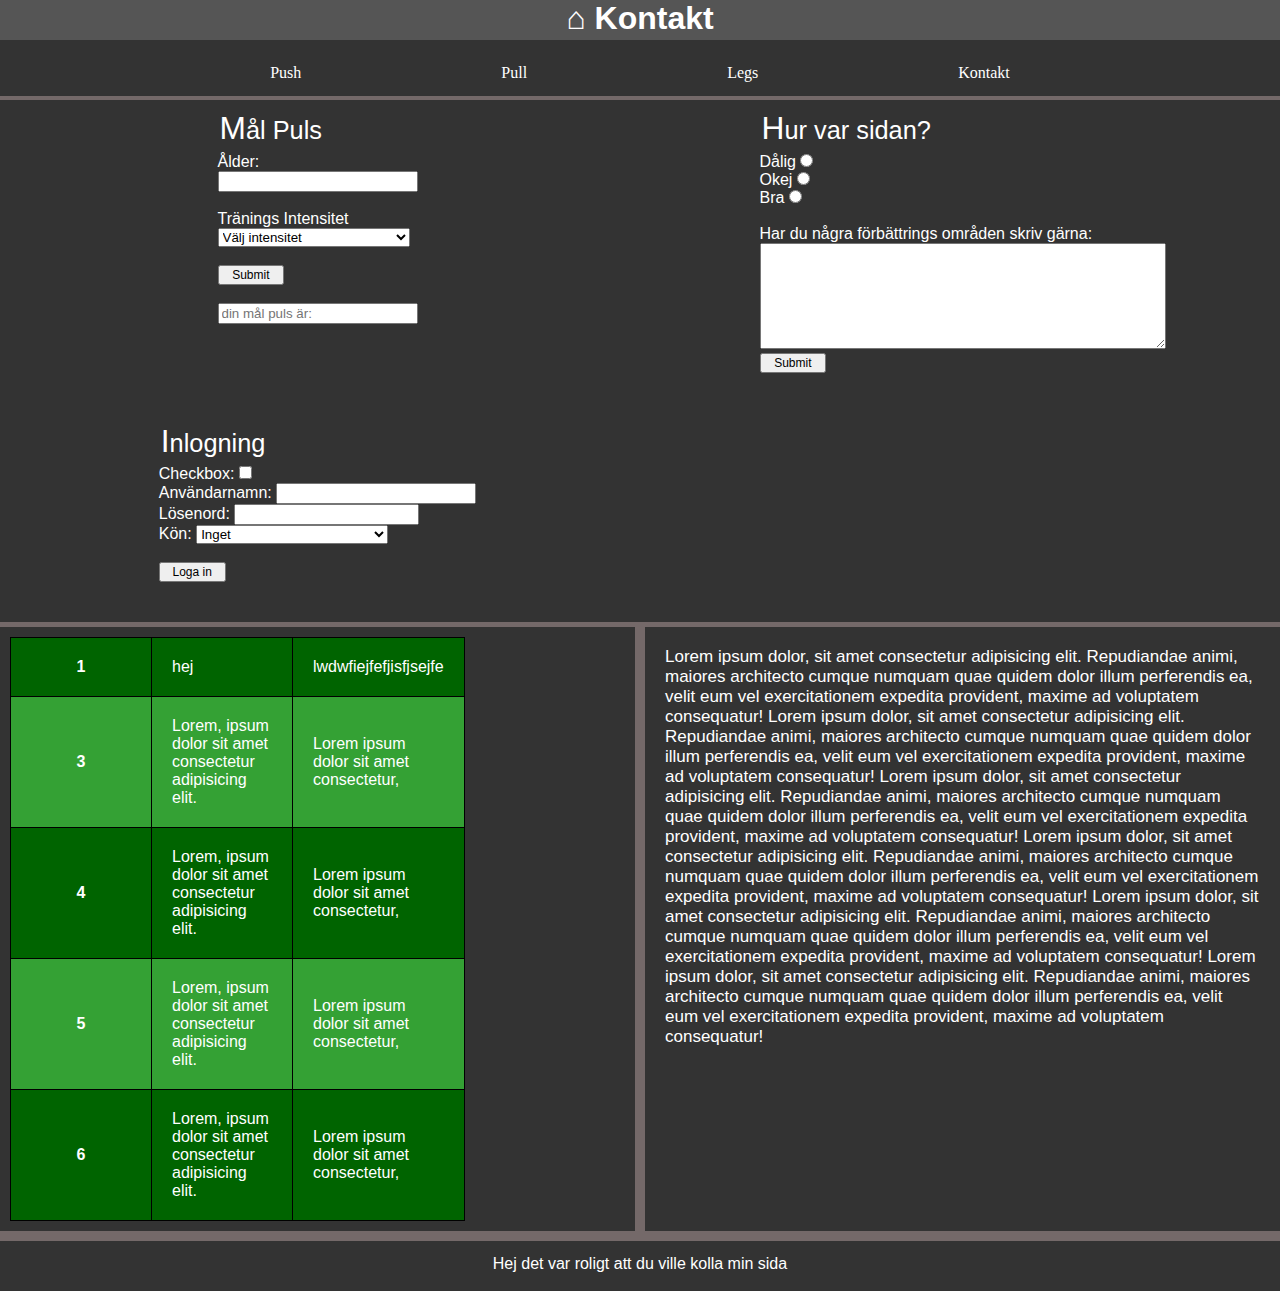
<file: html/Kontakt.html>
<!DOCTYPE html>
<html lang="sv">
    <head>
        <meta charset="UTF-8">
        <meta name="viewport" content="width=device-width, initial-scale=1.0">
        <title>Kontakt</title>
        <link rel="stylesheet" href="../css/css.css">
        <script src="../scripts/script.js"></script> <!-- Laddar en extern JavaScript-fil -->
    </head>
    <body id="kontakt"> <!-- Unikt id för kontaktsidan, kan användas för specifik styling -->
        <div class="wrapper">
            <header>
                <h1>
                    <a href="../html/index.html">&#8962; Kontakt</a> <!-- Länk till startsidan med husikon och text "Kontakt" -->
                </h1>
                <nav>
                    <ul>
                        <li>
                            <a href="../html/Push.html">Push</a>
                        </li>
                        <li>
                            <a href="../html/Pull.html">Pull</a>
                        </li>
                        <li>
                            <a href="../html/Legs.html">Legs</a>
                        </li>
                        <li>
                            <a href="../html/Kontakt.html">Kontakt</a>
                        </li>
                    </ul>
                </nav>
            </header>
            <main>
                <form id="healthForm" method="post" class="tvåspaltlayout" action="javascript:void(0)"> <!-- Formulär med två -->
                    <fieldset>
                        <legend>Mål Puls</legend> <!-- Grupp av relaterade formulärfält -->
                        <label for="age">Ålder:</label><br>
                        <input type="number" id="age" name="age" min="1" max="100" required><br><br> <!-- Fält för ålder -->
                        <label for="intensity">Tränings Intensitet</label><br>
                        <select id="intensity" name="intensity">
                            <option>Välj intensitet</option> <!-- Val för träningsintensitet -->
                            <option value="low">Låg</option>
                            <option value="moderate">Medel</option>
                            <option value="high">Hög</option>
                        </select><br><br>
                        <input type="submit" value="Submit"> <br><br> <!-- Submit-knapp för att skicka in sina svar, Har olika submit knappar för olika feiildset för det är olika områden -->
                        <input type="text" id="result" name="result" placeholder="din mål puls är:"> <!-- Fält för att visa resultatet från java script -->
                    </fieldset>
                    <fieldset>
                        <legend>Hur var sidan?</legend> <!-- Grupp av relaterade formulärfält -->
                        <label for="Dålig">Dålig</label>
                        <input type="radio" id="Dålig" name="radioknappar" value="Dålig"><br> <!-- Radio-knappar för feedback -->
                        <label for="Okej">Okej</label>
                        <input type="radio" id="Okej" name="radioknappar" value="Okej"> <br>
                        <label for="Bra">Bra</label>
                        <input type="radio" id="Bra" name="radioknappar" value="Bra"> <br><br>
                        <label for="Textruta">Har du några förbättrings områden skriv gärna:</label><br> 
                        <textarea name="textarea" id="Textruta"></textarea><br><!-- Textarea för förbättringsförslag -->
                        <input type="submit" value="Submit"> <!-- Submit-knapp för att skicka in sina svar -->
                    </fieldset>
                    <fieldset>
                        <legend>Inlogning</legend> <!-- Grupp av relaterade formulärfält -->
                        <label for="check">Checkbox:</label>
                        <input type="checkbox" name="check" id="check"><br>
                        <label for="anvandarnamn">Användarnamn:</label>
                        <input type="text" id="anvandarnamn" name="anvandarnamn"><br> <!-- Fält för användarnamn -->
                        <label for="losenord">Lösenord:</label>
                        <input type="password" name="losenord" id="losenord"><br> <!-- Fält för lösenord -->
                        <label for="kon">Kön:</label>
                        <select name="kon" id="kon"> <!-- Dropdown men för att välja kön -->
                            <optgroup label="Välj kön">
                                <option value="inget">Inget</option>
                                <option value="man">Man</option>
                                <option value="kvinna">Kvinna</option>
                                <option value="annat">Annat</option>
                            </optgroup>
                        </select><br><br>
                        <button type="submit">Loga in</button> <!-- Inloggningsknapp -->
                    </fieldset>
                </form>
                <div class="tvåspaltlayout">
                    <section>
                        <table> <!-- Tabell för att visa information -->
                            <tr> <!--Ny rad i tabell-->
                                <th>1</th> <!--Rubrik för den radden-->
                                <td>hej</td> <!--Vanlig text rad i radden-->
                                <td>lwdwfiejfefjisfjsejfe</td>
                            </tr>
                            <tr>
                                <th>3</th>
                                <td>Lorem, ipsum dolor sit amet consectetur adipisicing elit.</td>
                                <td>Lorem ipsum dolor sit amet consectetur, </td>
                            </tr>
                            <tr>
                                <th>4</th>
                                <td>Lorem, ipsum dolor sit amet consectetur adipisicing elit.</td>
                                <td>Lorem ipsum dolor sit amet consectetur, </td>
                            </tr>
                            <tr>
                                <th>5</th>
                                <td>Lorem, ipsum dolor sit amet consectetur adipisicing elit.</td>
                                <td>Lorem ipsum dolor sit amet consectetur, </td>
                            </tr>
                            <tr>
                                <th>6</th>
                                <td>Lorem, ipsum dolor sit amet consectetur adipisicing elit.</td>
                                <td>Lorem ipsum dolor sit amet consectetur, </td>
                            </tr>
                        </table>
                    </section>
                    <section>
                        <p>
                            Lorem ipsum dolor, sit amet consectetur adipisicing elit. Repudiandae animi, maiores architecto cumque numquam quae quidem dolor illum perferendis ea, velit eum vel exercitationem expedita provident, maxime ad voluptatem consequatur! 
                            Lorem ipsum dolor, sit amet consectetur adipisicing elit. Repudiandae animi, maiores architecto cumque numquam quae quidem dolor illum perferendis ea, velit eum vel exercitationem expedita provident, maxime ad voluptatem consequatur!
                            Lorem ipsum dolor, sit amet consectetur adipisicing elit. Repudiandae animi, maiores architecto cumque numquam quae quidem dolor illum perferendis ea, velit eum vel exercitationem expedita provident, maxime ad voluptatem consequatur!
                            Lorem ipsum dolor, sit amet consectetur adipisicing elit. Repudiandae animi, maiores architecto cumque numquam quae quidem dolor illum perferendis ea, velit eum vel exercitationem expedita provident, maxime ad voluptatem consequatur! 
                            Lorem ipsum dolor, sit amet consectetur adipisicing elit. Repudiandae animi, maiores architecto cumque numquam quae quidem dolor illum perferendis ea, velit eum vel exercitationem expedita provident, maxime ad voluptatem consequatur!
                            Lorem ipsum dolor, sit amet consectetur adipisicing elit. Repudiandae animi, maiores architecto cumque numquam quae quidem dolor illum perferendis ea, velit eum vel exercitationem expedita provident, maxime ad voluptatem consequatur!
                        </p>
                    </section>
                </div>
            </main>
            <footer>
                Hej det var roligt att du ville kolla min sida
            </footer>
        </div>
    </body>
</html>
</file>
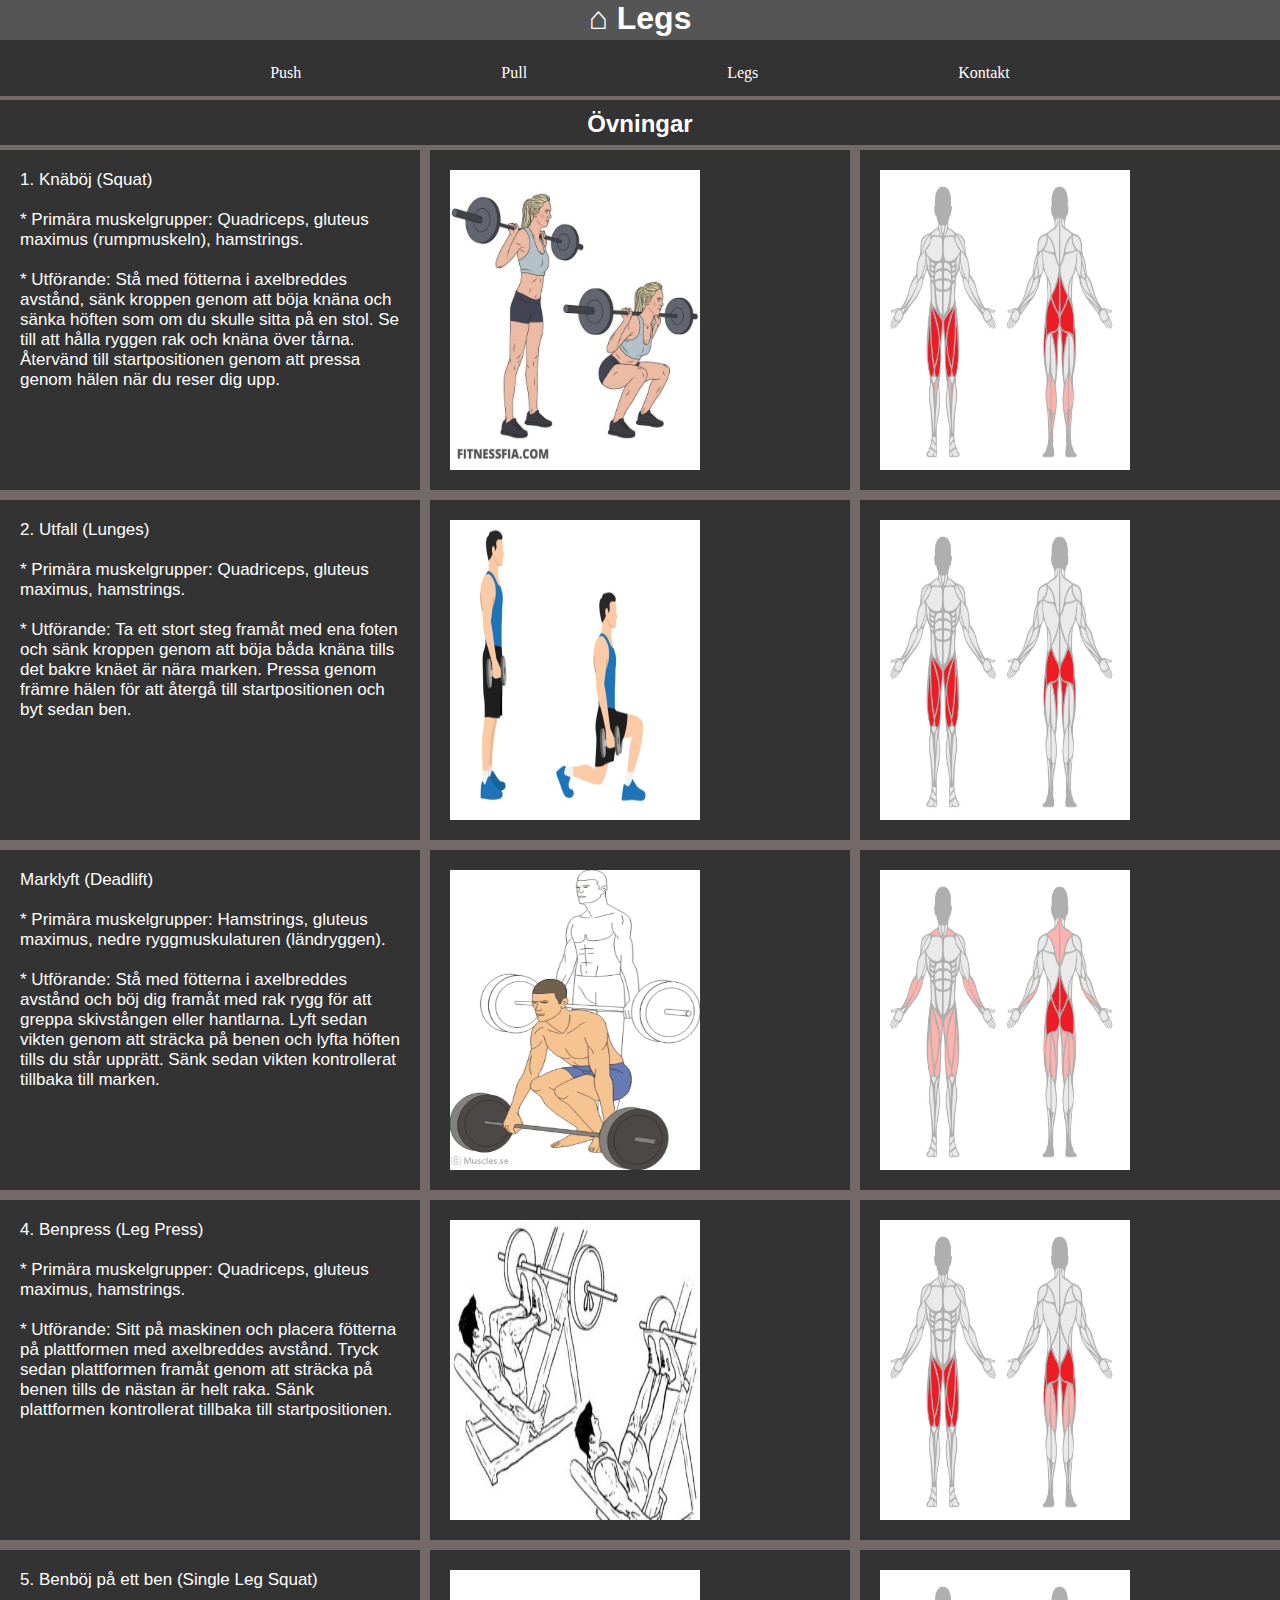
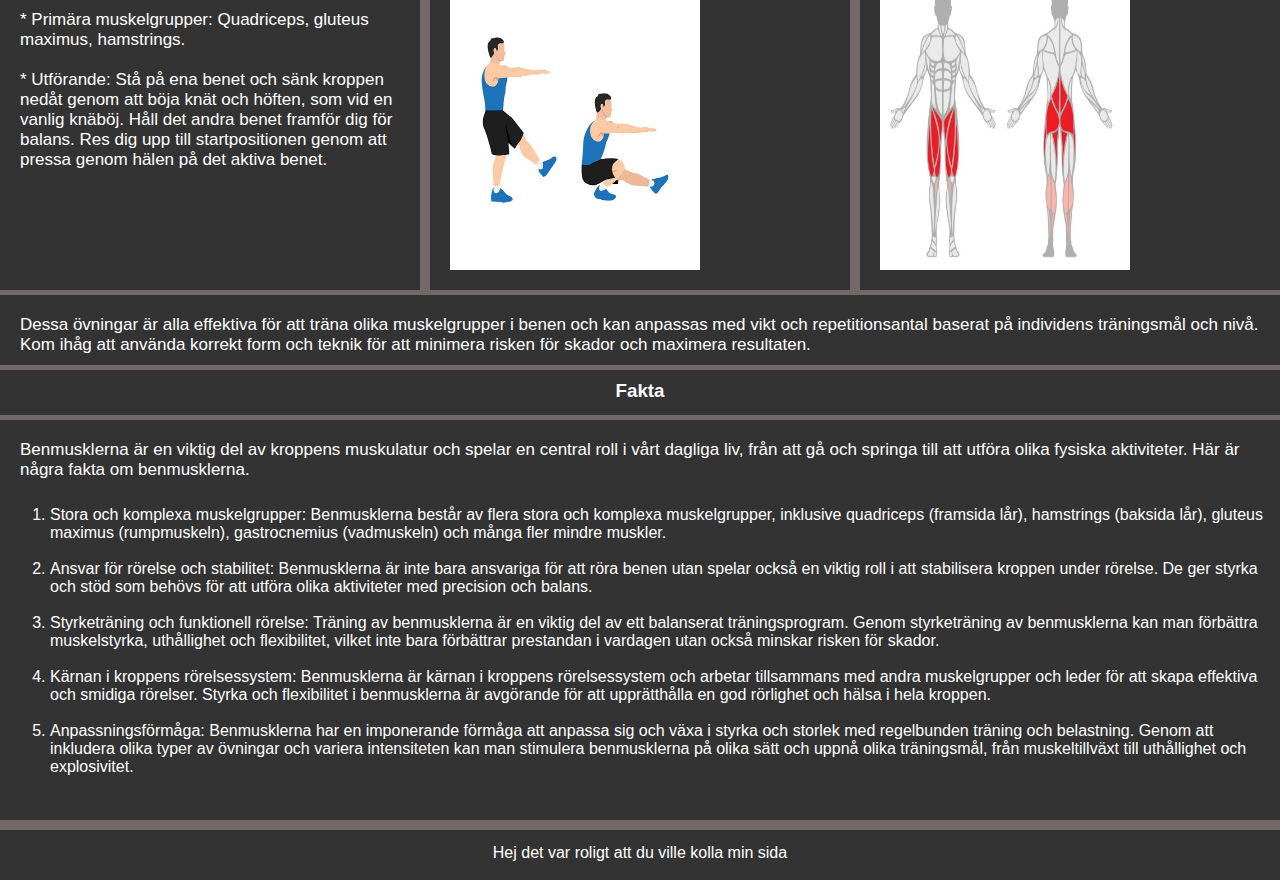
<file: html/Legs.html>
<!DOCTYPE html>
<html lang="sv">
<head>
    <meta charset="UTF-8">
    <meta name="viewport" content="width=device-width, initial-scale=1.0">
    <title>Legs</title>
    <link rel="stylesheet" href="../css/css.css">
</head>
<body id="legs"> <!-- Unikt id för legs-sidan, kan användas för specifik styling -->
    <div class="wrapper">
        <header>
         <h1>
            <a href="../html/index.html">&#8962; Legs</a> <!-- Länk till startsidan med husikon och text "Legs" -->
         </h1>
            <nav>
                <ul>
                    <li>
                        <a href="../html/Push.html">Push</a>
                    </li>
                    <li>
                        <a href="../html/Pull.html">Pull</a>
                    </li>
                    <li>
                        <a href="../html/Legs.html">Legs</a>
                    </li>
                    <li>
                        <a href="../html/Kontakt.html">Kontakt</a>
                    </li>
                </ul>
            </nav>
        </header>
        <main>
            <h2>Övningar</h2> <!-- Titel för huvudsektionen -->
            <div class="trespaltlayout"> <!-- Layoutklass för att strukturera innehållet i tre spalter -->
                <section>
                    <p>
                        1. Knäböj (Squat) <br><br>
                        * Primära muskelgrupper: Quadriceps, gluteus maximus (rumpmuskeln), hamstrings. <br><br>
                        * Utförande: Stå med fötterna i axelbreddes avstånd, 
                        sänk kroppen genom att böja knäna och sänka höften som om du skulle sitta på en stol. 
                        Se till att hålla ryggen rak och knäna över tårna. Återvänd till startpositionen genom att 
                        pressa genom hälen när du reser dig upp.
                    </p>
                </section>
                <section>
                    <p>
                        <img src="../img/Squats-med-stång.jpg" alt="Utförande av knäböj"> <!-- Bild som visar utförandet av knäböj -->
                    </p>
                </section>
                <section>
                    <p>
                        <img src="../img/knäböj.jpg" alt="Muskelgrupper som blir tränade vid utförande av knäböj"> <!-- Bild som visar muskelgrupper aktiva i knäböj -->
                    </p>
                </section>
                <section>
                    <p>
                        2. Utfall (Lunges) <br><br>
                        * Primära muskelgrupper: Quadriceps, gluteus maximus, hamstrings. <br><br>
                        * Utförande: Ta ett stort steg framåt med ena foten och sänk kroppen genom 
                        att böja båda knäna tills det bakre knäet är nära marken. Pressa genom främre 
                        hälen för att återgå till startpositionen och byt sedan ben.
                    </p>
                </section>
                <section>
                    <p>
                        <img src="../img/Gaende-utfall-med-hantlar-e1671282618139.jpg" alt="Utförande av utfall"> <!-- Bild som visar utförandet av utfall -->
                    </p>
                </section>
                <section>
                    <p>
                        <img src="../img/utfall.jpg" alt="Muskelgrupper som blir tränade vid utförande av utfall"> <!-- Bild som visar muskelgrupper aktiva i utfall -->
                    </p>
                </section>
                <section>
                    <p>
                        Marklyft (Deadlift) <br><br> <!-- Noterar ingen numrering (3), vilket kan vara en oavsiktlig utelämning -->
                        * Primära muskelgrupper: Hamstrings, gluteus maximus, nedre ryggmuskulaturen (ländryggen). <br><br>
                        * Utförande: Stå med fötterna i axelbreddes avstånd och böj dig framåt med rak rygg för att greppa 
                        skivstången eller hantlarna. Lyft sedan vikten genom att sträcka på benen och lyfta höften tills du står upprätt. Sänk sedan vikten kontrollerat 
                        tillbaka till marken.
                    </p>
                </section>
                <section>
                    <p>
                        <img src="../img/marklyft.gif" alt="Utförande av marklyft"> <!-- Bild som visar utförandet av marklyft -->
                    </p>
                </section>
                <section>
                    <p>
                        <img src="../img/marklyftgubbe.jpg" alt="Muskelgrupper som blir tränade vid utförande av marklyft"> <!-- Bild som visar muskelgrupper aktiva i marklyft -->
                    </p>
                </section>
                <section>
                    <p>
                        4. Benpress (Leg Press)<br><br>
                        * Primära muskelgrupper: Quadriceps, gluteus maximus, hamstrings. <br><br>
                        * Utförande: Sitt på maskinen och placera fötterna på plattformen med axelbreddes avstånd. 
                        Tryck sedan plattformen framåt genom att sträcka på benen tills de nästan är helt raka. Sänk
                        plattformen kontrollerat tillbaka till startpositionen.
                    </p>
                </section>
                <section>
                    <p>
                        <img src="../img/benpress-e1537367459617.jpg" alt="Utförande av benpress"> <!-- Bild som visar utförandet av benpress -->
                    </p>
                </section>
                <section>
                    <p>
                        <img src="../img/benpressmuskeldocka.jpg" alt="Muskelgrupper som blir tränade vid utförande av benpress"> <!-- Bild som visar muskelgrupper aktiva i benpress -->
                    </p>
                </section>
                <section>
                    <p>
                        5. Benböj på ett ben (Single Leg Squat)<br><br>
                        * Primära muskelgrupper: Quadriceps, gluteus maximus, hamstrings. <br><br>
                        * Utförande: Stå på ena benet och sänk kroppen nedåt genom att böja knät och höften, 
                        som vid en vanlig knäböj. Håll det andra benet framför dig för balans. Res dig upp till 
                        startpositionen genom att pressa genom hälen på det aktiva benet.
                    </p>
                </section>
                <section>
                    <p>
                        <img src="../img/Knaboj-varianter-Knaboj-pa-ett-ben.jpg" alt="Utförande av benböj på ett ben"> <!-- Bild som visar utförandet av benböj på ett ben -->
                    </p>
                </section>
                <section>
                    <p>
                        <img src="../img/knäböj.jpg" alt="Muskelgrupper som blir tränad vid utförande av benböj på ett ben"> <!-- Bild som visar muskelgrupper aktiva i benböj på ett ben -->
                    </p> 
                </section>
            </div>
            <section> <!-- Sektion för sammanfattande text om övningarna -->
                <p>
                    Dessa övningar är alla effektiva för att träna olika muskelgrupper i benen och kan 
                    anpassas med vikt och repetitionsantal baserat på individens träningsmål och nivå.
                    Kom ihåg att använda korrekt form och teknik för att minimera risken för skador 
                    och maximera resultaten.
                </p>
            </section>
            <h3>Fakta</h3> <!-- Titel för faktasektionen -->
            <section>
                <p>Benmusklerna är en viktig del av kroppens muskulatur och spelar en central roll i vårt dagliga liv, 
                från att gå och springa till att utföra olika fysiska aktiviteter. Här är några fakta om benmusklerna.
                </p>   
                <ol> <!-- Numerisk lista för att organisera fakta om benmusklerna -->
                    <li>
                        Stora och komplexa muskelgrupper: Benmusklerna består av flera stora och komplexa muskelgrupper, 
                        inklusive quadriceps (framsida lår), hamstrings (baksida lår), gluteus maximus (rumpmuskeln), 
                        gastrocnemius (vadmuskeln) och många fler mindre muskler. <br><br>
                    </li>
                    <li>
                        Ansvar för rörelse och stabilitet: Benmusklerna är inte bara ansvariga för att röra benen utan spelar också
                        en viktig roll i att stabilisera kroppen under rörelse. De ger styrka och stöd som behövs för att utföra 
                        olika aktiviteter med precision och balans. <br><br>
                    </li>
                    <li>
                        Styrketräning och funktionell rörelse: Träning av benmusklerna är en viktig del av ett balanserat
                        träningsprogram. Genom styrketräning av benmusklerna kan man förbättra muskelstyrka, uthållighet och 
                        flexibilitet, vilket inte bara förbättrar prestandan i vardagen utan också minskar risken för skador.<br><br>
                    </li>
                    <li>
                        Kärnan i kroppens rörelsessystem: Benmusklerna är kärnan i kroppens rörelsessystem och arbetar tillsammans
                        med andra muskelgrupper och leder för att skapa effektiva och smidiga rörelser. Styrka och flexibilitet i 
                        benmusklerna är avgörande för att upprätthålla en god rörlighet och hälsa i hela kroppen.<br><br>
                    </li>
                    <li>
                        Anpassningsförmåga: Benmusklerna har en imponerande förmåga att anpassa sig och växa i styrka och storlek 
                        med regelbunden träning och belastning. Genom att inkludera olika typer av övningar och variera intensiteten 
                        kan man stimulera benmusklerna på olika sätt och uppnå olika träningsmål, från muskeltillväxt till uthållighet 
                        och explosivitet.<br><br>
                    </li>
                </ol>
            </section>
        </main>
        <footer>
            Hej det var roligt att du ville kolla min sida
        </footer>
    </div>
</body>
</html>
</file>
<file: css/css.css>
body{
 background-color: rgb(116, 105, 105); /*Backgrunds färgen är grå på hela sidan*/
 margin: 0; /*Det är ingen tillägd margin på bodyn*/
 font-family: Arial, Helvetica, sans-serif; /*Fontfamiljn är arial på hela sidan om det inte är några undantag*/
 height: 97vh; /*Gör att Man altid ser 97vh detta påverkar inte sidan nu men kan vara bra i utvecklings syfte*/
 color: white; /*Texten på sidan är vit*/
}

.wrapper{
    display: grid; /*Wrapper displayar en grid*/
    grid-template-rows: 140px 1fr 50px; /*Orginall layouten använts i det sidor med en lokalmeny för första delen måste ha extra pixlar i höjd*/
    gap:10px; /*gör att det är ett utrymme mellan navigationen mainen och fottern*/
    grid-template-areas: /*Markerar vilka olika ytor på sidan som finns och detta gör det möjligt att använda grid-template-rows på ett bra sätt*/
        "header"
        "main"
        "footer";
}

#legs .wrapper, #kontakt .wrapper, #index .wrapper{
    grid-template-rows: 90px 1fr 50px; /*Layouten för sidrorna där första delen är kortare för den bara har globalmenyn*/
}

header{ 
    grid-area: header;/*Displayar grid-area header så wrapperns grid-template-areas vet vilken yta det är*/
    display: grid; /*Displayar att det är en grid*/
    grid-template-rows: 50px 50px; /*Gör två lika stora rader för hemknappen och globalmenyn*/
}

#legs main{
    grid-area: main; /*Displayar grid-area Main så wrapperns grid-template-areas vet vilken yta det är*/
    display: grid; /*Displayar att det ör en grid*/
    grid-template-rows:45px auto 70px 45px auto ; /*Bestämmer olika ytor som är speciellt för legs då 45px är h2, auto är övningarna, 70 px är en liten snutt som inte är tresplat, 45px är h3 och auto är sista texten på sidan*/
    gap: 5px; /*Gör att alla olika ytorna hat ett mellanrum*/
}

#kontakt main{
    grid-area: main;
    display: grid;
    grid-template-columns: auto;
    gap: 5px;
}

#index main > section > p{
    font-size: 3ex; /*font-zisen efter en section med ett p i son ligger på index sidan är 3ex*/
}

h1{
    background-color: #333; /*Bakgrunds färgen bakom h1 är en viss färg*/
    margin: 0; /*Margins på h1 är 0*/
}

h2, h3{
    background-color: #333; 
    text-align: center; /*Texten är centrerad*/
    margin: 0; 
    padding-top: 10px; /*Utrymmet i blokelementet lyfts up 5 px från h2 och h3*/
}

h1 a{
    display: grid;
    height: 40px; /*Höjden på a och h1 är 40px*/
    text-decoration: none; /*tar bort all text-decoration*/
    text-align: center;
    
}

section{
    background-color: #333;
    padding: 10px; /*har 10 px åt alla håll i blockelemntet*/
}

ul{
    padding: 0; /*Det är inget extra utrymme i blockelemntet*/
    background-color: #333;
    text-align: center;
    display: flex; /*Man gör att ul är ett felx block*/
    flex-direction: row; /*Bestämmer var den ska ligga i flex-blocket */
    justify-content: center; /*Gör att globalmenyn är centrerad*/
    margin: 0; 
}

ul li{
    list-style-type: none; /*Har ingen extra still typ*/
    display: grid; 
}

ul li a {
    padding: 14px 100px; /*Första paddingen gäller ytan över och under i bloket medans andra är bredden*/
    text-decoration: none; /*ingen text dekoration*/
    font-family: myFirstFont; /*Eget nedladdat typsnitt*/
    
}

.tvåspaltlayout{/*Gör så jag kan få två spaltslayout*/
    grid-template-columns: 1fr 1fr; /*Gör så det blir två spalter*/
    display: grid;
    gap: 10px; /*Gör så det är mellanrum mellan splaterna*/
}

form{
    justify-items: center; /*Gör att allt form innehåll flytas centrarat i fieldsetet*/
}

form section p{
    padding: 0; /*Det är ingen padding*/
}

p{
    margin:0;
    padding: 10px;
    font-size: 17px; 
}

.trespaltlayout{/*Gör så jag kan få tre spaltslayout*/
 display: grid;  
 grid-template-columns: 1fr 1fr 1fr; /*Gör så det är 3 olika rader*/
 gap: 10px;
}

a:hover{
    background-color: #555; /*När man håller över en länk blir bavkgrunden en ljusare färg*/
}

footer{
    grid-area: footer; /*Displatar grid-area fopter*/
    display: block;
    background-color: #333;
    padding: 14px 100px;
    text-align: center;
    margin-bottom: 0; /*Gör att det inte är någon padding i botten*/
}

img{
    /*Visar bilder som block så att bilder som inte är riktiga bilder ska ha en bredd och höjd*/
    width: 250px; /*Bredden på img*/
    height: 300px; /*Höjden på img*/
    display: block;
}

fieldset{
    background-color: #333;
    border-style: none; /*gör att fieldset inte har en border*/
    padding-bottom: 40px;
}

legend {
    font-size: 3ex; /*storleken på legen är höjden av 3 lilla x*/
}

button, input[type="submit"]{ 
    cursor: pointer; /*När man håller med mussen över button eller submit så blir cursor anorlunda*/
    font-size: 0.75rem;
    width: 10ch;
}

form{
    background-color: #333;
    margin: 0;
    padding-top: 10px;
}

input{
    margin: 0;
}

input[type="number"], input[type="text"], select{
    width: 15vw; /*Bredden på text, nummer och select formulär är bredden 15vw*/
}

textarea{
    font-family: Arial, Helvetica, sans-serif; /*Bestämmer fontfamilj på textarea*/
    width: 400px;
    height: 100px;
}

fieldset::first-letter{
    font-size: 1.25em; /*Första bokstaven efter fieldest elementet är större*/
}

form {
    width: 100%;
}

tr{
    background-color: darkgreen; /*Raderna är mörkgröna i en lista*/
}

table, th, td{
    border-style: solid; /*Gör att det finns en border*/
    border-color: black; /*Gör att färgen är svart på bordern*/
    border-width: 1px; /*Bredden på bordern är 1px*/
    border-collapse: collapse; /*Gör att det inte är något mellanrum mellan rutorna*/
    padding: 20px; 
}

tr:nth-child(even){
    background-color: rgb(52, 161, 52); /*Gör att jämna rader är ljuare gröna som skapar zebra-striping*/
}

th, td{
    width: 100px; 
}

video{
    width: 300px;
    height: 240px;
}

a:link, /* LoVE Focus Hate */
a:visited,
a:hover,
a:focus,
a:active {
	color: inherit;
}
</file>
